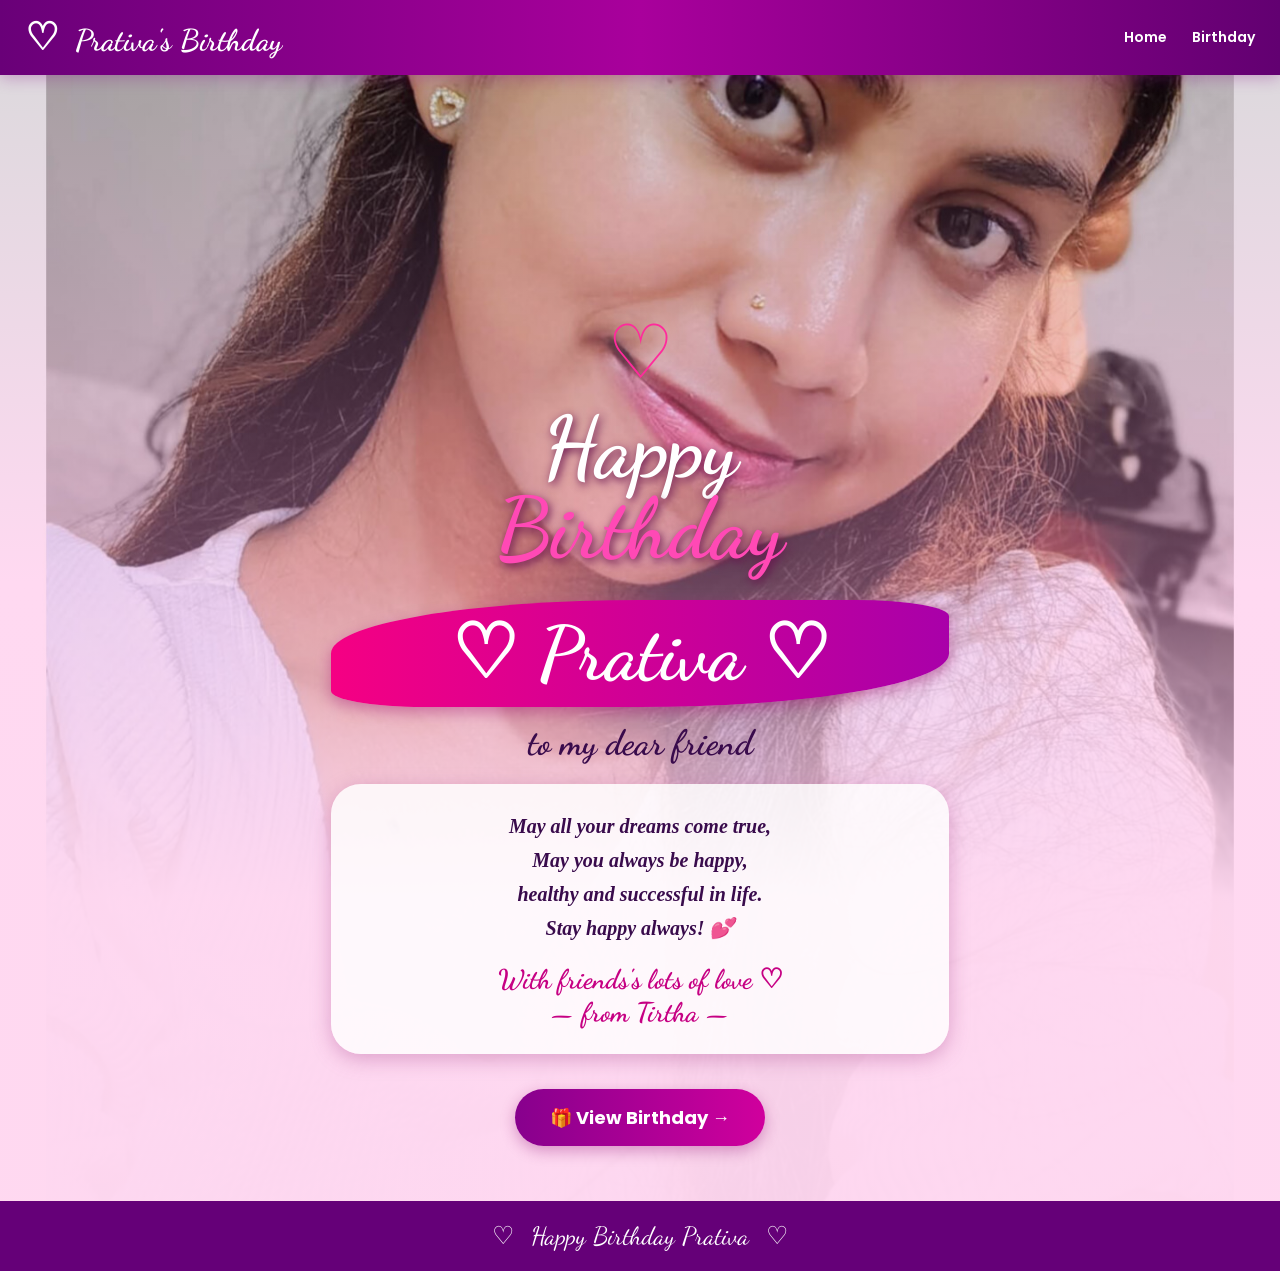
<file: index.html>
<!DOCTYPE html>
<html lang="en">

<head>
  <meta charset="UTF-8">
  <meta name="viewport" content="width=device-width, initial-scale=1.0">
  
  <title>Prativa's Birthday 2026</title>
  
  <link rel="stylesheet" href="style.css">
  
  <link href="https://fonts.googleapis.com/css2?family=Dancing+Script:wght@400;500;600;700&family=Poppins:wght@400;500;600;700&display=swap" rel="stylesheet">
</head>

<body>
  
  <header class="header">
    
    <div class="logo">
      <span>♡</span>
      Prativa's Birthday
    </div>
    
    <button class="menu-btn" id="menuBtn">☰</button>
    
    <nav class="nav" id="nav">
      <a href="index.html">Home</a>
      <a href="birthday.html">Birthday</a>
    </nav>
    
  </header>
  
  <main>
    
    <section class="hero">
      
      <img src="cover.jpeg" class="cover-img" alt="Prativa">
      
      <div class="image-overlay"></div>
      
      <div class="hero-content">
        
        <div class="heart">♡</div>
        
        <h1>Happy<br><span>Birthday</span></h1>
        
        <div class="name-banner">
          ♡ Prativa ♡
        </div>
        
        <h2>to my dear friend</h2>
        
        <div class="wish-card">
          
          <p>
            May all your dreams come true,<br>
            May you always be happy,<br>
            healthy and successful in life.<br>
            Stay happy always! 💕
          </p>
          
          <div class="love-text">
            With friends's lots of love ♡<br>
            — from Tirtha —
          </div>
          
        </div>
        
        <a href="birthday.html" class="view-btn">
          🎁 View Birthday →
        </a>
        
      </div>
      
    </section>
    
    <section class="footer-message">
      <span>♡</span>
      Happy Birthday Prativa
      <span>♡</span>
    </section>
    
  </main>
  
  <footer class="bottom-nav">
    
    <a href="index.html" class="active">
      🏠<small>Home</small>
    </a>
    
    <span class="bottom-heart">♡</span>
    
    <a href="birthday.html">
      🎂<small>Birthday</small>
    </a>
    
  </footer>
  
  <script src="script.js"></script>
  
</body>

</html>
</file>
<file: style.css>
* {
    margin: 0;
    padding: 0;
    box-sizing: border-box;
}

body {
    font-family: 'Poppins', sans-serif;
    background: #ffe7f5;
    color: #390b4c;
}

/* Header */

.header {
    height: 75px;
    padding: 0 25px;
    background: linear-gradient(90deg, #690078, #a9009c, #620071);
    display: flex;
    align-items: center;
    justify-content: space-between;
    position: relative;
    z-index: 10;
    box-shadow: 0 3px 15px #8b178c55;
}

.logo {
    font-family: 'Dancing Script', cursive;
    font-size: 30px;
    color: white;
    font-weight: 700;
}

.logo span {
    font-size: 38px;
    margin-right: 8px;
}

.nav {
    display: flex;
    gap: 25px;
}

.nav a {
    color: white;
    text-decoration: none;
    font-size: 14px;
    font-weight: 600;
}

.menu-btn {
    display: none;
    color: white;
    background: transparent;
    border: none;
    font-size: 28px;
    cursor: pointer;
}

/* Hero */

.hero {
    min-height: 850px;
    position: relative;
    overflow: hidden;
    display: flex;
    justify-content: center;
    align-items: center;
    padding: 40px 15px;
    background: #f8b9e0;
}

.cover-img {
    position: absolute;
    inset: 0;
    width: 100%;
    height: 100%;
    object-fit: cover;
    object-position: center 35%;
}

.image-overlay {
    position: absolute;
    inset: 0;
    background: linear-gradient(
        to bottom,
        rgba(30,0,30,.15),
        rgba(255,160,220,.40) 45%,
        rgba(255,215,240,.97) 73%
    );
}

.hero-content {
    position: relative;
    z-index: 2;
    width: 100%;
    max-width: 650px;
    text-align: center;
    padding-top: 180px;
}

.heart {
    font-size: 75px;
    color: #ff2b9c;
    text-shadow: 0 0 15px white;
}

.hero h1 {
    font-family: 'Dancing Script', cursive;
    color: white;
    font-size: clamp(55px, 10vw, 85px);
    line-height: .95;
    text-shadow: 2px 3px 10px #65104b;
}

.hero h1 span {
    color: #ff49b5;
}

.name-banner {
    margin: 30px auto 10px;
    padding: 8px 15px;
    width: 95%;
    color: white;
    font-family: 'Dancing Script', cursive;
    font-size: clamp(45px, 9vw, 75px);
    font-weight: bold;
    background: linear-gradient(90deg, #f50083, #a900a9);
    border-radius: 50% 15% 50% 15%;
    box-shadow: 0 5px 15px #9a006b66;
}

.hero h2 {
    font-family: 'Dancing Script', cursive;
    font-size: 35px;
    margin: 15px 0;
}

.wish-card {
    padding: 25px 15px;
    margin: 20px auto;
    width: 95%;
    border-radius: 30px;
    background: rgba(255,255,255,.83);
    box-shadow: 0 5px 20px #ad4c9166;
}

.wish-card p {
    font-family: Georgia, serif;
    font-size: 20px;
    font-style: italic;
    font-weight: bold;
    line-height: 1.7;
}

.love-text {
    margin-top: 18px;
    font-family: 'Dancing Script', cursive;
    font-size: 27px;
    color: #c60083;
    font-weight: bold;
}

.view-btn {
    display: inline-block;
    margin: 15px auto;
    padding: 15px 35px;
    border-radius: 40px;
    background: linear-gradient(90deg, #87008d, #d0009d);
    color: white;
    text-decoration: none;
    font-size: 18px;
    font-weight: bold;
    box-shadow: 0 5px 15px #8a006b55;
    transition: .3s;
}

.view-btn:hover {
    transform: scale(1.06);
    background: #650078;
}

/* Footer */

.footer-message {
    text-align: center;
    padding: 20px;
    background: #650078;
    color: white;
    font-family: 'Dancing Script', cursive;
    font-size: 25px;
}

.footer-message span {
    padding: 0 10px;
}

.bottom-nav {
    display: none;
}

/* Mobile */

@media(max-width:600px) {

    .header {
        height: 65px;
        padding: 0 15px;
    }

    .logo {
        font-size: 25px;
    }

    .logo span {
        font-size: 30px;
    }

    .menu-btn {
        display: block;
    }

    .nav {
        display: none;
        position: absolute;
        top: 65px;
        right: 0;
        width: 180px;
        background: #780080;
        padding: 20px;
        flex-direction: column;
        gap: 20px;
        border-radius: 0 0 0 15px;
    }

    .nav.show {
        display: flex;
    }

    .hero {
        min-height: 850px;
        padding: 20px 10px;
    }

    .hero-content {
        padding-top: 150px;
    }

    .heart {
        font-size: 55px;
    }

    .hero h2 {
        font-size: 28px;
    }

    .wish-card {
        padding: 20px 10px;
    }

    .wish-card p {
        font-size: 16px;
    }

    .love-text {
        font-size: 23px;
    }

    .bottom-nav {
        display: flex;
        align-items: center;
        justify-content: space-around;
        background: #fff0fa;
        padding: 12px;
        border-top: 2px solid #e9a2d7;
    }

    .bottom-nav a {
        text-decoration: none;
        color: #700078;
        display: flex;
        flex-direction: column;
        align-items: center;
        font-size: 23px;
    }

    .bottom-nav small {
        font-size: 12px;
        font-weight: bold;
    }

    .bottom-heart {
        color: #e00091;
        font-size: 30px;
    }
}
</file>
